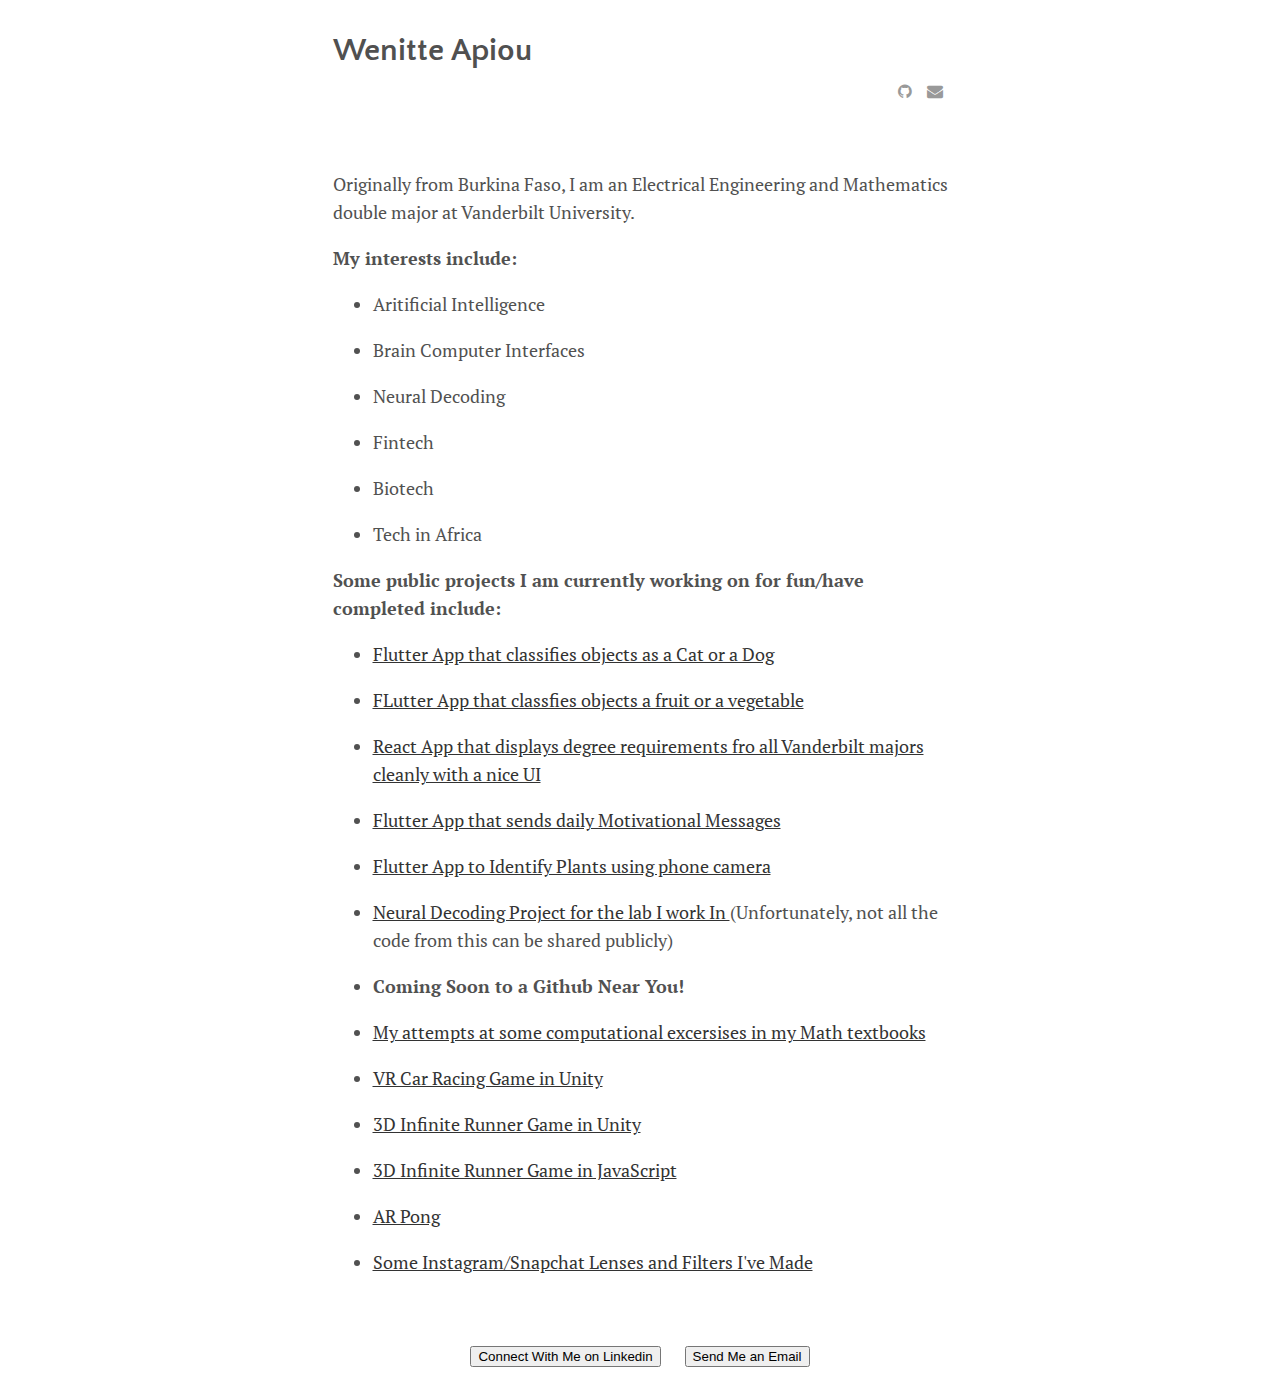
<file: index.html>
<!doctype html>
<html>

<head>

    <title>

        | Wenitte Apiou

    </title>

    <meta name="viewport" content="width=device-width, initial-scale=1">
    <meta charset="utf-8">

    <link rel="stylesheet" href="assets/css/main.css">
    <link rel="stylesheet" href="assets/css/syntax.css">
    <!-- Use Atom -->
    <link type="application/atom+xml" rel="alternate" href="https://wenitteapiou.github.io/feed.xml" title="Wenitte Apiou" />
    <!-- Use RSS-2.0 -->
    <!--<link href="https://wenitteapiou.github.io/rss-feed.xml" type="application/rss+xml" rel="alternate" title="Wenitte Apiou | "/>
  //-->

    <link rel="stylesheet" href="https://fonts.googleapis.com/css?family=PT+Serif:400,400italic,700%7CPT+Sans:400">
    <link rel="stylesheet" href="https://fonts.googleapis.com/css?family=Source+Code+Pro">
    <link rel="stylesheet" href="https://fonts.googleapis.com/css?family=Quattrocento+Sans">
    <link rel="stylesheet" href="https://cdnjs.cloudflare.com/ajax/libs/font-awesome/4.7.0/css/font-awesome.min.css">

    <script type="text/javascript" async src="https://cdn.mathjax.org/mathjax/latest/MathJax.js?config=TeX-MML-AM_CHTML">
    </script>

    <!-- Google Analytics -->
    <script>
        (function(i, s, o, g, r, a, m) {
            i['GoogleAnalyticsObject'] = r;
            i[r] = i[r] || function() {
                (i[r].q = i[r].q || []).push(arguments)
            }, i[r].l = 1 * new Date();
            a = s.createElement(o),
                m = s.getElementsByTagName(o)[0];
            a.async = 1;
            a.src = g;
            m.parentNode.insertBefore(a, m)
        })(window, document, 'script', '//www.google-analytics.com/analytics.js', 'ga');

        ga('create', 'UA-103680525-1', 'auto');
        ga('send', 'pageview');
    </script>


    <!-- Use Jekyll SEO plugin -->
    <!-- Begin Jekyll SEO tag v2.5.0 -->
    <title>Wenitte Apiou</title>
    <meta name="generator" content="Jekyll v3.8.5" />
    <meta property="og:title" content="Wenitte Apiou" />
    <meta name="author" content="Wenitte Apiou" />
    <meta property="og:locale" content="en_US" />
    <link rel="canonical" href="https://wenitteapiou.github.io/" />
    <meta property="og:url" content="https://wenitteapiou.github.io/" />
    <meta property="og:site_name" content="Wenitte Apiou" />
    <script type="application/ld+json">
        {
            "headline": "Wenitte Apiou",
            "@type": "WebSite",
            "url": "https://wenitteapiou.github.io/",
            "name": "Wenitte Apiou",
            "author": {
                "@type": "Person",
                "name": "Wenitte Apiou"
            },
            "@context": "http://schema.org"
        }
    </script>
    <!-- End Jekyll SEO tag -->


</head>


<body>

    <div class="container">
        <header class="masthead">
            <h3 class="masthead-title">
                <a href="https://wenitteapiou.github.io/">Wenitte Apiou</a>
                <small class="masthead-subtitle"></small>
                <div class="menu">
                    <nav class="menu-content">

                    </nav>
                    <nav class="social-icons">



                        <a href="https://github.com/wenitteapiou" target="_blank"><i class="fa fa-github" aria-hidden="true"></i></a>








                        <a href="mailto:wenitte.w.apiou@vanderbilt.edu" target="_blank"><i class="fa fa-envelope" aria-hidden="true"></i></a>


                    </nav>
                </div>

            </h3>
        </header>


        <div class="post-container">
            <h1>

            </h1>

            <p>
               Originally from Burkina Faso, I am an Electrical Engineering and Mathematics double major at Vanderbilt University.</p>
               <p> <strong>My interests include:</strong></p>
               <ul>
                   <li>
                       <p>Aritificial Intelligence</p>


                   </li>
                   <li>
                       <p>Brain Computer Interfaces</a></p>
                   </li>
                   <li>
                       <p>Neural Decoding</a></p>
                   </li>
                   <li>
                       <p>Fintech</a></p>
                   </li>
                   <li>
                       <p>Biotech</a></p>
                   </li>
                   <li>
                       <p>Tech in Africa</p>
                   </li>
               </ul>
            <p><strong>Some public projects I am currently working on for fun/have completed include:</strong></p>

            <ul>
                <li>
                    <p><a href="https://github.com/wenitteapiou/CatOrDog" target="_blank">Flutter App that classifies objects as a Cat or a Dog</a></p>
                </li>
                <li>
                    <p><a href="https://github.com/wenitteapiou/FruitOrVegetable" target="_blank">FLutter App that classfies objects a fruit or a vegetable</a></p>
                </li>
                <li>
                    <p><a href="https://github.com/wenitteapiou/Vanderbilt-Degree-Requirements" target="_blank">React App that displays degree requirements fro all Vanderbilt majors cleanly with a nice UI</a></p>
                </li>
                <li>
                    <p><a href="https://github.com/wenitteapiou/Motivate-Me" target="_blank">Flutter App that sends daily Motivational Messages</a></p>
                </li>
                <li>
                    <p><a href="https://github.com/wenitteapiou/Identify-Plants" target="_blank">Flutter App to Identify Plants using phone camera</a></p>
                </li>
                <li>
                    <p><a href="https://github.com/wenitteapiou/neural-decode" target="_blank">Neural Decoding Project for the lab I work In </a> (Unfortunately, not all the code from this can be shared publicly)</p>
                </li>
                <li><strong>Coming Soon to a Github Near You!</strong></li>
                <li>
                    <p><a href="https://github.com/wenitteapiou/Math-HW" target="_blank"> My attempts at some computational excersises in my Math textbooks </a></p>
                </li>
                <li>
                    <p><a href="https://github.com/wenitteapiou/VR-Racing" target="_blank"> VR Car Racing Game in Unity </a></p>
                </li>
                <li>
                    <p><a href="https://github.com/wenitteapiou/3D-Runner-Unity" target="_blank"> 3D Infinite Runner Game in Unity</a></p>
                </li>
                <li>
                    <p><a href="https://github.com/wenitteapiou/3D-Runner-JS" target="_blank"> 3D Infinite Runner Game in JavaScript</a></p>
                </li>
                <li>
                    <p><a href="https://github.com/wenitteapiou/AR-Pong" target="_blank"> AR Pong</a></p>
                </li>
                <li>
                    <p><a href="https://github.com/wenitteapiou/filters" target="_blank"> Some Instagram/Snapchat Lenses and Filters I've Made</a></p>
                </li>
            </ul>



        </div>

        <footer class="footer">


          <a href="https://www.linkedin.com/in/wenitteapiou" target="_blank"><button>Connect With Me on Linkedin</button> </a>
            <a href="mailto:wenitte.w.apiou@vanderbilt.edu" target="_blank"><button>Send Me an Email</button> </a>
        </footer>

    </div>

</body>

</html>
</file>
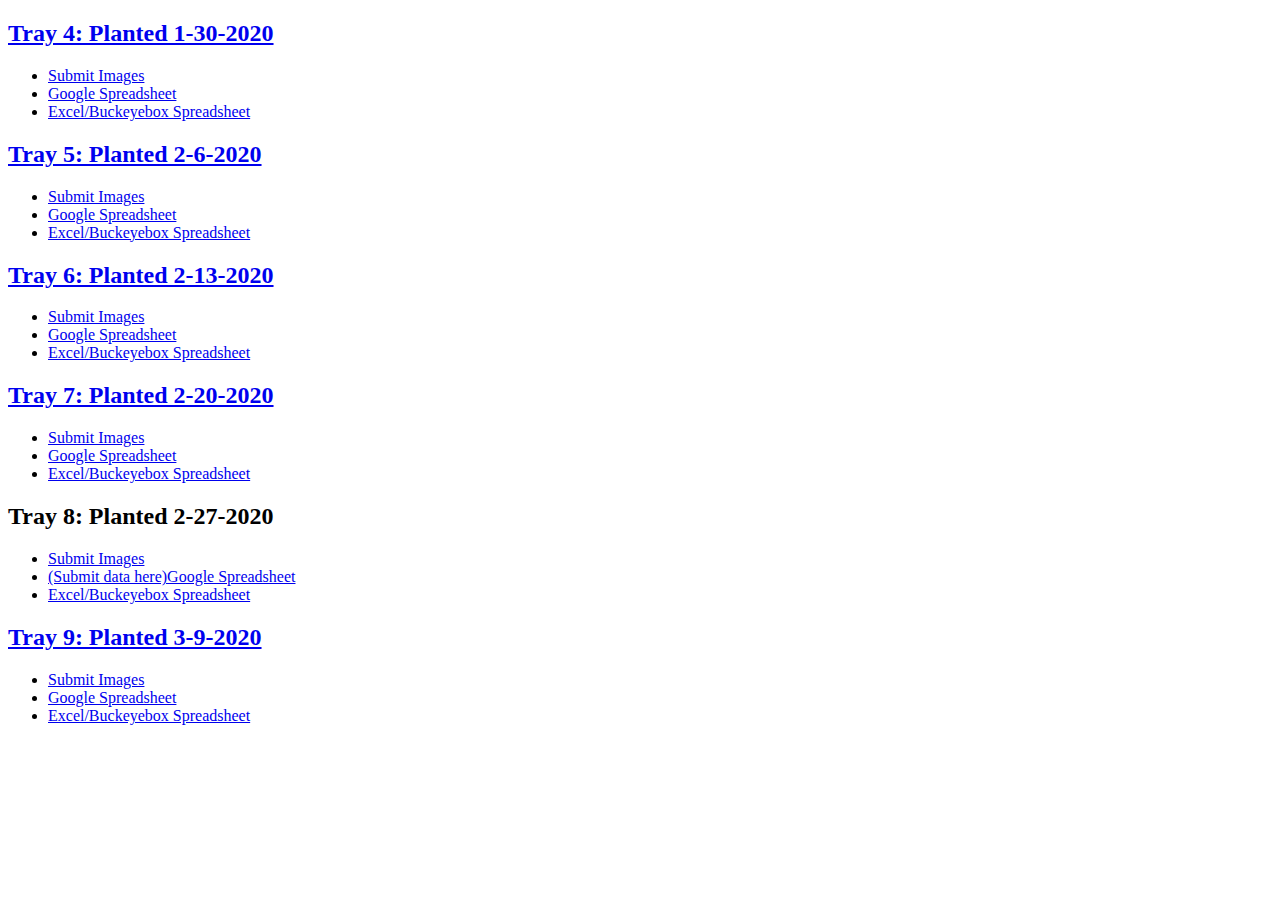
<file: Grapes/index.html>
<!DOCTYPE html>
<html>
<body>

<div class=line1></div>

<div class="mySlides">
<div class=line1></div>
<h2 class="sectionsmalltitle"><a href="t4.html"  target="_blank">Tray 4: Planted 1-30-2020</a></h2>
          <ul>
                  <li><a href="https://osu.box.com/s/gvnuu7oozfq6ix9rzlkpypguk5bplaik" target="_blank">Submit Images</a></li>
                  <li><a href="https://docs.google.com/spreadsheets/d/1EPiWxNrEzRZ4_FxVuDXqP_O73N_5IFq2mlIuyhTqeB0/edit?usp=sharing" target="_blank">Google Spreadsheet</a></li>
                  <li><a href="https://osu.box.com/s/odqxb6didqoqp3uw7dwdpx75ah1fcso8" target="_blank">Excel/Buckeyebox Spreadsheet</a></li>
         </ul>
</div>

<div class="mySlides">
<div class=line1></div>
<h2 class="sectionsmalltitle"><a href="t5.html"  target="_blank">Tray 5: Planted 2-6-2020</a></h2>
          <ul>
                  <li><a href="https://osu.box.com/s/mtzh070x5ovikw2ahelxuaxioj7afty0" target="_blank">Submit Images</a></li>
                  <li><a href="https://docs.google.com/spreadsheets/d/1zWgsMp6Dt4QzTDMXAZf5MP1kLVSH0KlEm4V8jFnrtkI/edit?usp=sharing" target="_blank">Google Spreadsheet</a></li>
                  <li><a href="https://osu.box.com/s/odqxb6didqoqp3uw7dwdpx75ah1fcso8" target="_blank">Excel/Buckeyebox Spreadsheet</a></li>
         </ul>
</div>

<div class="mySlides">
<div class=line1></div>
<h2 class="sectionsmalltitle"><a href="t6.html"  target="_blank">Tray 6: Planted 2-13-2020</a></h2>
          <ul>
                  <li><a href="https://osu.box.com/s/z3kbdsnfl6jlzwbtkh7qnpg27jv6nl93" target="_blank">Submit Images</a></li>
                  <li><a href="https://docs.google.com/spreadsheets/d/1fW4FWfRetjqbtYSYqMyOoKhRuwfN385x6XgWNE5Wjas/edit?usp=sharing" target="_blank">Google Spreadsheet</a></li>
                  <li><a href="https://osu.box.com/s/odqxb6didqoqp3uw7dwdpx75ah1fcso8" target="_blank">Excel/Buckeyebox Spreadsheet</a></li>
         </ul>
</div>

<div class="mySlides">
<div class=line1></div>
<h2 class="sectionsmalltitle"><a href="t7.html" target="_blank">Tray 7: Planted 2-20-2020</a></h2>
          <ul>
                  <li><a href="https://osu.box.com/s/t7sm1oiojtfdw0qzvp8isqomb3lk9zbm" target="_blank">Submit Images</a></li>
                  <li><a href="https://docs.google.com/spreadsheets/d/1HFHdDmFsnmmBpRf4gH8gnnIlnSYHn7Ne6pxqi1_pIcA/edit?usp=sharing" target="_blank">Google Spreadsheet</a></li>
                  <li><a href="https://osu.box.com/s/odqxb6didqoqp3uw7dwdpx75ah1fcso8" target="_blank">Excel/Buckeyebox Spreadsheet</a></li>
         </ul>
</div>

<div class="mySlides">
<div class=line1></div>
<h2 class="sectionsmalltitle">Tray 8: Planted 2-27-2020</a></h2>
          <ul>
                  <li><a href="https://osu.box.com/s/mlir1uwhvsbg4wlp6v0m2s3oydbihmyc" target="_blank">Submit Images</a></li>
                  <li><a href="https://docs.google.com/spreadsheets/d/1rSHzHN3VhuvE043KZdv08b4YzBUzaiHYYX7YFY18v1Y/edit?usp=sharing" target="_blank">(Submit data here)Google Spreadsheet</a></li>
                  <li><a href="https://osu.box.com/s/odqxb6didqoqp3uw7dwdpx75ah1fcso8" target="_blank">Excel/Buckeyebox Spreadsheet</a></li>
         </ul>
</div>

<div class="mySlides">
<div class=line1></div>
<h2 class="sectionsmalltitle"><a href="t9.html"  target="_blank">Tray 9: Planted 3-9-2020</a></h2>
          <ul>
                  <li><a href="https://osu.box.com/s/3wlzwvqhs4bt9ja0mx6p2b6se9yi1e10" target="_blank">Submit Images</a></li>
                  <li><a href="https://docs.google.com/spreadsheets/d/1-YvEGuGXfEXrTiR8oYiShuNkgMo0joTsRL6hR5DRJh4/edit?usp=sharing" target="_blank">Google Spreadsheet</a></li>
                  <li><a href="https://osu.box.com/s/odqxb6didqoqp3uw7dwdpx75ah1fcso8" target="_blank">Excel/Buckeyebox Spreadsheet</a></li>
         </ul>
</div>



</body>
</html>
</file>
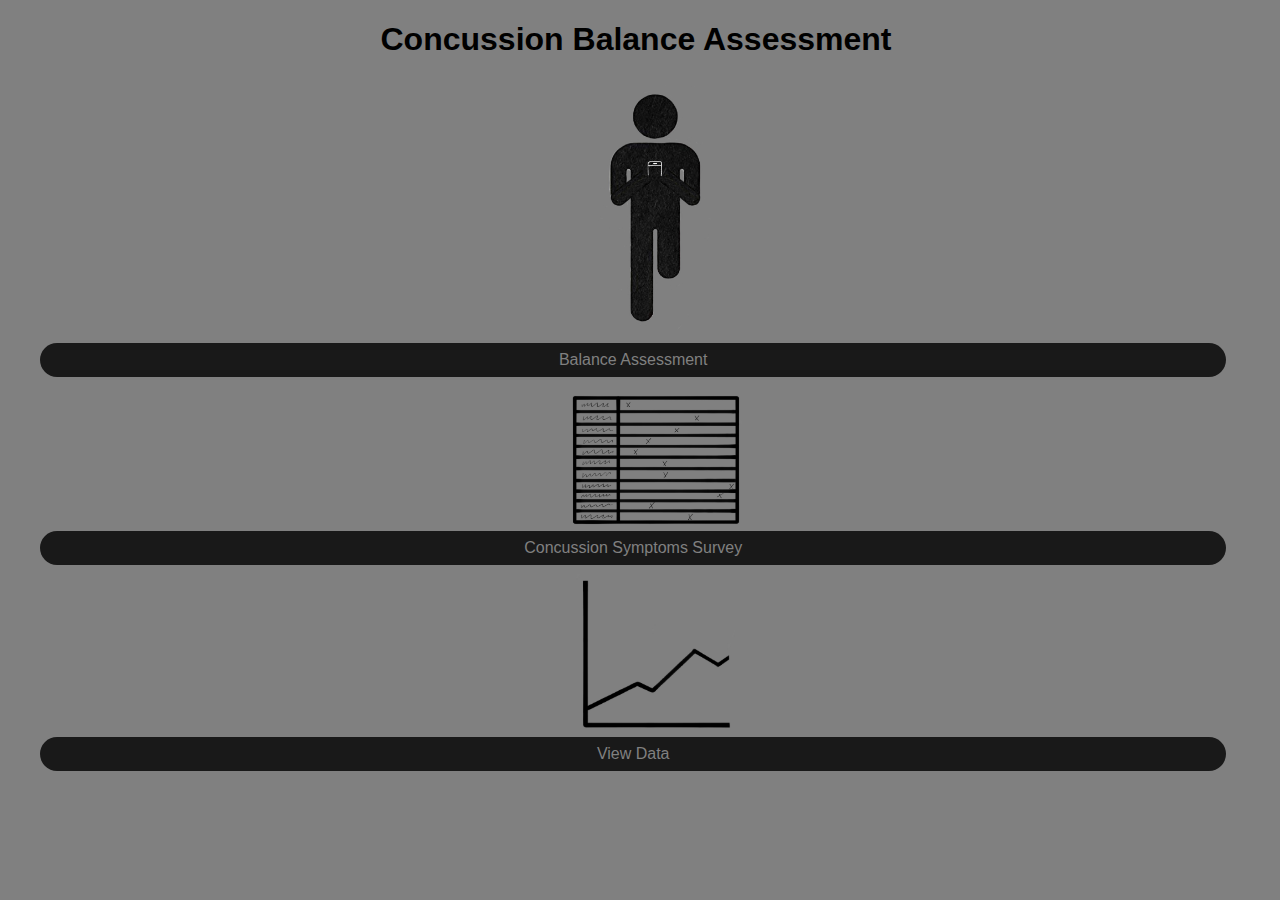
<file: HTML (2)/HTML/index.html>
<!DOCTYPE html>
<html lang="en">
<head>
    <meta charset="UTF-8">
    <meta name="viewport" content="width=device-width, initial-scale=1.0">
    <title>Concussion Balance Assessment</title>
</head>
<body>
    <div class=header>
        <h1>Concussion Balance Assessment</h1>
    </div> 
    <div class=container>
        <ul class=list>
            <li>
                <img src="images/person.JPG" alt="person" class=balanceDude>
                <br>
                <a href="assessment.html" class=balanceAssessment>Balance Assessment</a>
            </li>
            <li>
                <img src="images/survey.jpg" alt="survey" class=survey>
                <br>
                <a href="https://docs.google.com/forms/d/e/1FAIpQLSdiL4k4D-6W9jnwkxusNLKUviAaN9p8qtV0FNWSWSgU_ScOWg/viewform?usp=pp_url" class=symptomsSurvey>Concussion Symptoms Survey</a>
            </li>
            <li>
                <img src="images/chart.jpg" alt="chart" class=chart>
                <br>
                <a href="#" class=viewData>View Data</a>
            </li>
        </ul>
    </div>
    <link rel="stylesheet" href="css/main.css">
    <script>

        var balanceDude = document.getElementById('balanceDude');
        balanceDude.addEventListener('click', function(e){
            allert('hello');
        });

        

    </script>
</body>
</html>
</file>
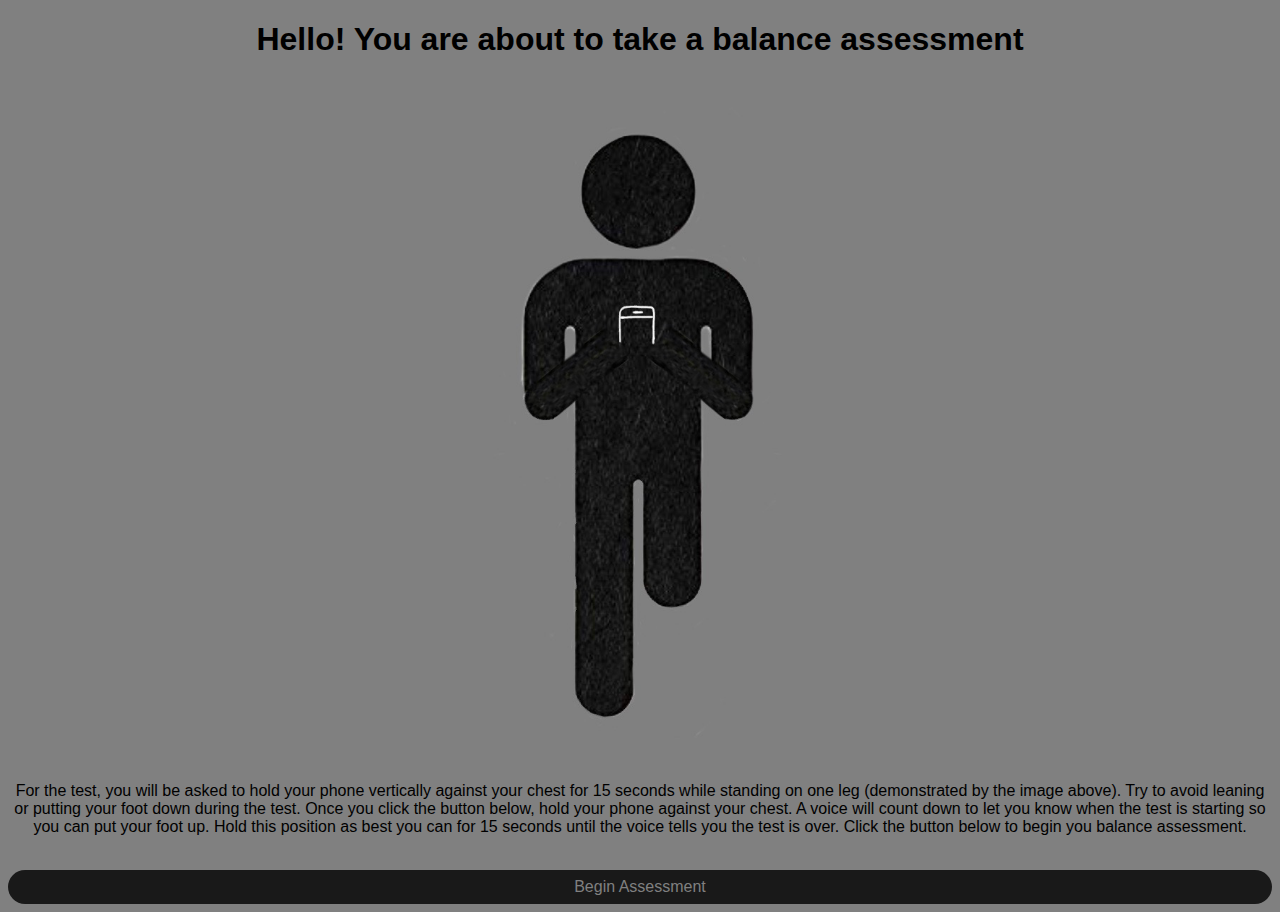
<file: HTML (2)/HTML/assessment.html>
<!DOCTYPE html>
<html lang="en">
<head>
    <meta charset="UTF-8">
    <meta name="viewport" content="width=device-width, initial-scale=1.0">
    <title>Document</title>
</head>
<body>
    <h1>Hello! You are about to take a balance assessment</h1>
    <br>
    <img src="images/person.JPG" alt="person" class=balanceDude>
    <br>
    <p>For the test, you will be asked to hold your phone vertically against your chest for 15 seconds while standing on one leg (demonstrated by the image above). Try to avoid leaning or putting your foot down during the test. Once you click the button below, hold your phone against your chest. A voice will count down to let you know when the test is starting so you can put your foot up. Hold this position as best you can for 15 seconds until the voice tells you the test is over. Click the button below to begin you balance assessment.</p>
    <br>
    <a href="#" class=beginAssessment>Begin Assessment</a>
    <link rel="stylesheet" href="css/assessment.css">
</body>
</html>
</file>
<file: assets/css/main.css>
/*
  Contents:
    Base
    Site container
    Masthead
    Thumbnail
    Post
    Pagination
    Footer
    Menu
    Code
    Tables
    Social media icons
*/

/*
  Base
*/

body {
    font-family: "PT Serif", Georgia, "Times New Roman", serif;
    font-size: 18px;
    color: #515151;
    line-height: 1.75rem;
}

@media (max-width: 30em) {
    body {
        font-size: 14px;
        line-height: 1.5rem;
    }
    body h1 {
        font-size: 1.5rem;
    }
}

h1 {
    font-size: 2rem;
}

h1 a {
    text-decoration: none;
}

h1,
h2,
h3,
h4,
h5,
h6 {
    font-family: "Quattrocento Sans", sans-serif;
    color: #333;
}

a {
    text-decoration: underline;
    color: #333;
}

a:hover {
    color: black;
    border-bottom: none;
}

img {
    max-width: 100%;
    height: auto;
    border-radius: 10px;
    padding: 20px;
}

blockquote {
    margin: 10px 20px 10px;
    padding: 0px 15px;
    border-left: 0.25em solid #ccc;
    color: #999;
    line-height: 1.5;
}

hr {
    border-top: 1px solid #ccc;
}

/*
  Site container
*/

.container {
    margin-left: auto;
    margin-right: auto;
    width: 615px;
}

/*48em*/

@media (max-width: 768px) {
    .container {
        width: 90vw;
    }
}

/*
  Masthead
*/

.masthead {
    padding-top: 0.5rem;
    padding-bottom: 0.5rem;
    margin-bottom: 4rem;
    font-family: "Quattrocento Sans", sans-serif;
}

.masthead a:hover {
    color: black;
}

.masthead-title a {
    font-size: 2rem;
    text-decoration: none;
    color: #505050;
}

.masthead-subtitle {
    color: #999;
}

/*
  Thumbnail
*/

.thumbnail-container {
    max-width: 100%;
    overflow: hidden;
    border-radius: 5px;
    margin-bottom: 25px;
}

.thumbnail-container img {
    margin-top: -11.5%;
    margin-bottom: -11.5%;
}

/*
  Post
*/

.post-container {
    margin-bottom: 4rem;
}

.posts {
    margin-bottom: 5rem;
    padding: 0px;
    list-style: none;
}

.post-date {
    display: block;
    margin-top: 3px;
    margin-bottom: 1rem;
    color: #9a9a9a;
    font-family: 'Quattrocento Sans', sans-serif;
    font-size: 0.8rem;
}

@media (max-width: 30rem) {
    .posts h1 {
        font-size: 1.5rem;
    }
}

.related {
    padding-bottom: 2rem;
}

.related-posts {
    padding-left: 0px;
    list-style: none;
}

.related-posts a {
    text-decoration: none;
}

/*
  Pagination
*/

.pagination {
    overflow: hidden;
    font-family: 'Quattrocento Sans', sans-serif;
    text-align: center;
}

.pagination a {
    text-decoration: none;
}

.pagination-button {
    color: #999;
    border: 1px solid #e0e0e0;
    padding: 15px 45px;
    display: inline-block;
    font-size: 16px;
    font-weight: bold;
}

.pagination-active {
    color: black;
}

.pagination-active:hover {
    background-color: #e0e0e0;
}

/*
  Footer
*/

.footer {
    color: #999;
    text-align: center;
    margin: 2rem;
}

.footer a {
    color: #999;
    padding: 10px;
    text-decoration: none;
}

.footer a:hover {
    color: #333;
}

/*
  Menu
*/

.menu {
    padding-top: 0.5rem;
    display: block;
}

.menu-content {
    float: left;
}

.menu-content a {
    color: #999;
    font-size: 1rem;
    padding-right: 10px;
}

.social-icons {
    float: right;
}

.social-icons a {
    color: #999;
    font-size: 1rem;
}

@media (max-width: 30em) {
    .social-icons {
        float: left;
        padding-top: 0px;
    }
    .menu-content {
        margin-bottom: 5px;
    }
}

/*
  Code
*/

code,
pre {
    font-family: "Source Code Pro", monospace;
}

code {
    padding: .25em .5em;
    font-size: .8rem;
    background-color: #f5f5f5;
    border-radius: 3px;
}

pre {
    display: block;
    margin-top: 0;
    margin-bottom: 1rem;
    padding: 1rem;
    font-size: .8rem;
    line-height: 1.4;
    white-space: pre;
    white-space: pre-wrap;
    word-break: break-all;
    word-wrap: break-word;
    background-color: #f5f5f5;
}

pre code {
    padding: 0;
    font-size: 100%;
    color: inherit;
    background-color: transparent;
}

/* Pygments via Jekyll */

.highlight {
    margin-bottom: 1rem;
    border-radius: 4px;
}

.highlight pre {
    margin-bottom: 0;
}

/* Gist via GitHub Pages */

.gist .gist-file {
    font-family: "Source Code Pro", monospace !important;
}

.gist .markdown-body {
    padding: 15px;
}

.gist pre {
    padding: 0;
    background-color: transparent;
}

.gist .gist-file .gist-data {
    font-size: .8rem !important;
    line-height: 1.4;
}

.gist code {
    padding: 0;
    color: inherit;
    background-color: transparent;
    border-radius: 0;
}

/*
  Tables
*/

table {
    border-collapse: collapse;
    margin-bottom: 30px;
    width: 100%;
}

table,
th,
td {
    border: 1px solid black;
}

th,
td {
    padding: 15px;
    text-align: left;
}

/*
  Social media icons
*/

.sharing-icons a {
    padding-right: 10px;
}

.fa-envelope {
    padding: 5px;
    -o-transition: .5s;
    -ms-transition: .5s;
    -moz-transition: .5s;
    -webkit-transition: .5s;
    transition: .5s;
}

.fa-envelope:hover {
    color: #f39c12;
}

.fa-twitter {
    padding: 5px;
    -o-transition: .5s;
    -ms-transition: .5s;
    -moz-transition: .5s;
    -webkit-transition: .5s;
    transition: .5s;
}

.fa-twitter:hover {
    color: #00aced;
}

.fa-instagram {
    padding: 5px;
    -o-transition: .5s;
    -ms-transition: .5s;
    -moz-transition: .5s;
    -webkit-transition: .5s;
    transition: .5s;
}

.fa-instagram:hover {
    color: #375989;
}

.fa-github {
    padding: 5px;
    -o-transition: .5s;
    -ms-transition: .5s;
    -moz-transition: .5s;
    -webkit-transition: .5s;
    transition: .5s;
}

.fa-github:hover {
    color: #343434;
}

.fa-linkedin {
    padding: 5px;
    -o-transition: .5s;
    -ms-transition: .5s;
    -moz-transition: .5s;
    -webkit-transition: .5s;
    transition: .5s;
}

.fa-linkedin:hover {
    color: #0073a4;
}

.fa-facebook {
    padding: 5px;
    -o-transition: .5s;
    -ms-transition: .5s;
    -moz-transition: .5s;
    -webkit-transition: .5s;
    transition: .5s;
}

.fa-facebook:hover {
    color: #3d5b99;
}

.fa-google-plus {
    padding: 5px;
    -o-transition: .5s;
    -ms-transition: .5s;
    -moz-transition: .5s;
    -webkit-transition: .5s;
    transition: .5s;
}

.fa-google-plus:hover {
    color: #e64a41;
}

.fa-pinterest {
    padding: 5px;
    -o-transition: .5s;
    -ms-transition: .5s;
    -moz-transition: .5s;
    -webkit-transition: .5s;
    transition: .5s;
}

.fa-pinterest:hover {
    color: #bd081c;
}

.fa-medium {
    padding: 5px;
    -o-transition: .5s;
    -ms-transition: .5s;
    -moz-transition: .5s;
    -webkit-transition: .5s;
    transition: .5s;
}

.fa-medium:hover {
    color: #00AB6C;
}

.fa-codepen {
    padding: 5px;
    -o-transition: .5s;
    -ms-transition: .5s;
    -moz-transition: .5s;
    -webkit-transition: .5s;
    transition: .5s;
}

.fa-codepen:hover {
    color: black;
}

.fa-rss-square {
    padding: 5px;
    -o-transition: .5s;
    -ms-transition: .5s;
    -moz-transition: .5s;
    -webkit-transition: .5s;
    transition: .5s;
}

.fa-rss-square:hover {
    color: #ff6600;
}
</file>
<file: assets/css/syntax.css>
.highlight .hll {
    background-color: #ffc;
}

.highlight .c {
    color: #999;
}

/* Comment */

.highlight .err {
    color: #a00;
    background-color: #faa
}

/* Error */

.highlight .k {
    color: #069;
}

/* Keyword */

.highlight .o {
    color: #555
}

/* Operator */

.highlight .cm {
    color: #09f;
    font-style: italic
}

/* Comment.Multiline */

.highlight .cp {
    color: #099
}

/* Comment.Preproc */

.highlight .c1 {
    color: #999;
}

/* Comment.Single */

.highlight .cs {
    color: #999;
}

/* Comment.Special */

.highlight .gd {
    background-color: #fcc;
    border: 1px solid #c00
}

/* Generic.Deleted */

.highlight .ge {
    font-style: italic
}

/* Generic.Emph */

.highlight .gr {
    color: #f00
}

/* Generic.Error */

.highlight .gh {
    color: #030;
}

/* Generic.Heading */

.highlight .gi {
    background-color: #cfc;
    border: 1px solid #0c0
}

/* Generic.Inserted */

.highlight .go {
    color: #aaa
}

/* Generic.Output */

.highlight .gp {
    color: #009;
}

/* Generic.Prompt */

.highlight .gs {}

/* Generic.Strong */

.highlight .gu {
    color: #030;
}

/* Generic.Subheading */

.highlight .gt {
    color: #9c6
}

/* Generic.Traceback */

.highlight .kc {
    color: #069;
}

/* Keyword.Constant */

.highlight .kd {
    color: #069;
}

/* Keyword.Declaration */

.highlight .kn {
    color: #069;
}

/* Keyword.Namespace */

.highlight .kp {
    color: #069
}

/* Keyword.Pseudo */

.highlight .kr {
    color: #069;
}

/* Keyword.Reserved */

.highlight .kt {
    color: #078;
}

/* Keyword.Type */

.highlight .m {
    color: #f60
}

/* Literal.Number */

.highlight .s {
    color: #d44950
}

/* Literal.String */

.highlight .na {
    color: #4f9fcf
}

/* Name.Attribute */

.highlight .nb {
    color: #366
}

/* Name.Builtin */

.highlight .nc {
    color: #0a8;
}

/* Name.Class */

.highlight .no {
    color: #360
}

/* Name.Constant */

.highlight .nd {
    color: #99f
}

/* Name.Decorator */

.highlight .ni {
    color: #999;
}

/* Name.Entity */

.highlight .ne {
    color: #c00;
}

/* Name.Exception */

.highlight .nf {
    color: #c0f
}

/* Name.Function */

.highlight .nl {
    color: #99f
}

/* Name.Label */

.highlight .nn {
    color: #0cf;
}

/* Name.Namespace */

.highlight .nt {
    color: #2f6f9f;
}

/* Name.Tag */

.highlight .nv {
    color: #033
}

/* Name.Variable */

.highlight .ow {
    color: #000;
}

/* Operator.Word */

.highlight .w {
    color: #bbb
}

/* Text.Whitespace */

.highlight .mf {
    color: #f60
}

/* Literal.Number.Float */

.highlight .mh {
    color: #f60
}

/* Literal.Number.Hex */

.highlight .mi {
    color: #f60
}

/* Literal.Number.Integer */

.highlight .mo {
    color: #f60
}

/* Literal.Number.Oct */

.highlight .sb {
    color: #c30
}

/* Literal.String.Backtick */

.highlight .sc {
    color: #c30
}

/* Literal.String.Char */

.highlight .sd {
    color: #c30;
    font-style: italic
}

/* Literal.String.Doc */

.highlight .s2 {
    color: #c30
}

/* Literal.String.Double */

.highlight .se {
    color: #c30;
}

/* Literal.String.Escape */

.highlight .sh {
    color: #c30
}

/* Literal.String.Heredoc */

.highlight .si {
    color: #a00
}

/* Literal.String.Interpol */

.highlight .sx {
    color: #c30
}

/* Literal.String.Other */

.highlight .sr {
    color: #3aa
}

/* Literal.String.Regex */

.highlight .s1 {
    color: #c30
}

/* Literal.String.Single */

.highlight .ss {
    color: #fc3
}

/* Literal.String.Symbol */

.highlight .bp {
    color: #366
}

/* Name.Builtin.Pseudo */

.highlight .vc {
    color: #033
}

/* Name.Variable.Class */

.highlight .vg {
    color: #033
}

/* Name.Variable.Global */

.highlight .vi {
    color: #033
}

/* Name.Variable.Instance */

.highlight .il {
    color: #f60
}

/* Literal.Number.Integer.Long */

.css .o,
.css .o+.nt,
.css .nt+.nt {
    color: #999;
}
</file>
<file: HTML (2)/HTML/css/main.css>
body {
    background-color: rgb(128,128,128);
    font-family: sans-serif;
    text-align: center;
    margin-left: 0;
}

.container ul li:nth-child(1) img {
    width: 10%;
}
.container ul li:nth-child(2) img {
    width: 14%;
}
.container ul li:nth-child(3) img {
    width: 13%;
}
.container ul {
    list-style-type: none;
}
.balanceAssessment {
    background: rgb(25,25,25);
    width: calc(95%);
    display: block;
    color: rgb(128,128,128);
    border-radius: 20px;
    padding: .5em;
    text-decoration: none;
    margin-bottom: 1em;
}
.symptomsSurvey {
    background: rgb(25,25,25);
    width: calc(95%);
    display: block;
    color: rgb(128,128,128);
    border-radius: 20px;
    padding: .5em;
    text-decoration: none;
    margin-bottom: .6em;
}
.viewData {
    background: rgb(25,25,25);
    width: calc(95%);
    display: block;
    color: rgb(128,128,128);
    border-radius: 20px;
    padding: .5em;
    text-decoration: none;
}
</file>
<file: HTML (2)/HTML/css/assessment.css>
body {
    background-color: rgb(128,128,128);
    font-family: sans-serif;
    text-align: center;
}
.beginAssessment {
    background: rgb(25,25,25);
    width: calc(100%-1em);
    display: block;
    color: rgb(128,128,128);
    border-radius: 20px;
    padding: .5em;
    text-decoration: none;
}
.balanceDude {
    width: 25%;
}
</file>
